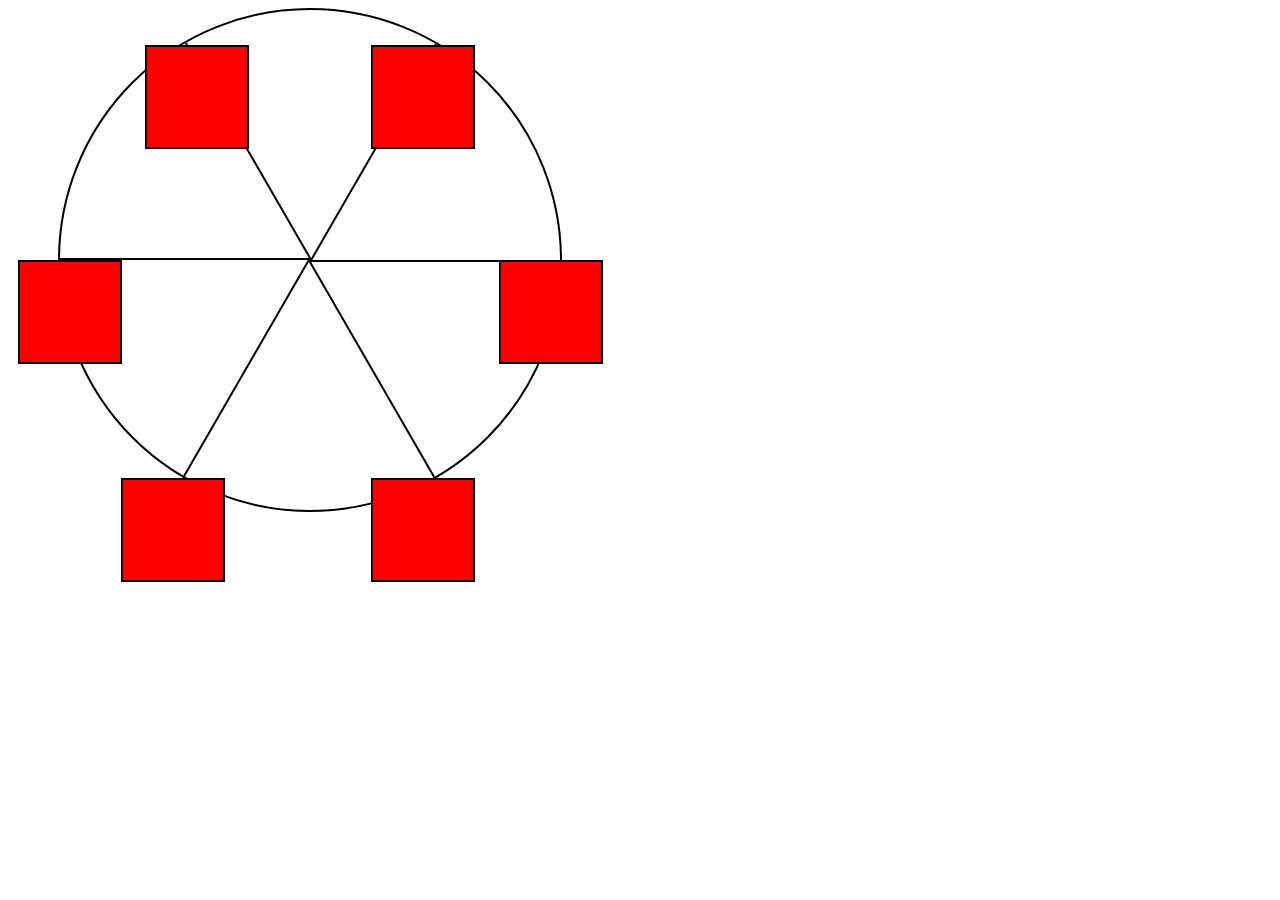
<file: css-animation-ferris-wheel/index.html>
<!DOCTYPE html>
<html lang="en">
<head>
    <meta charset="UTF-8">
    <meta http-equiv="X-UA-Compatible" content="IE=edge">
    <meta name="viewport" content="width=device-width, initial-scale=1.0">
    <link rel="stylesheet" href="styles.css">
    <title>Ferris Wheel</title>
</head>
<body>
    <div class="wheel">
        <span class="line"></span>
        <span class="line"></span>
        <span class="line"></span>
        <span class="line"></span>
        <span class="line"></span>
        <span class="line"></span>
        
        <div class="cabin"></div>
        <div class="cabin"></div>
        <div class="cabin"></div>
        <div class="cabin"></div>
        <div class="cabin"></div>
        <div class="cabin"></div>
    </div>
</body>
</html>
</file>
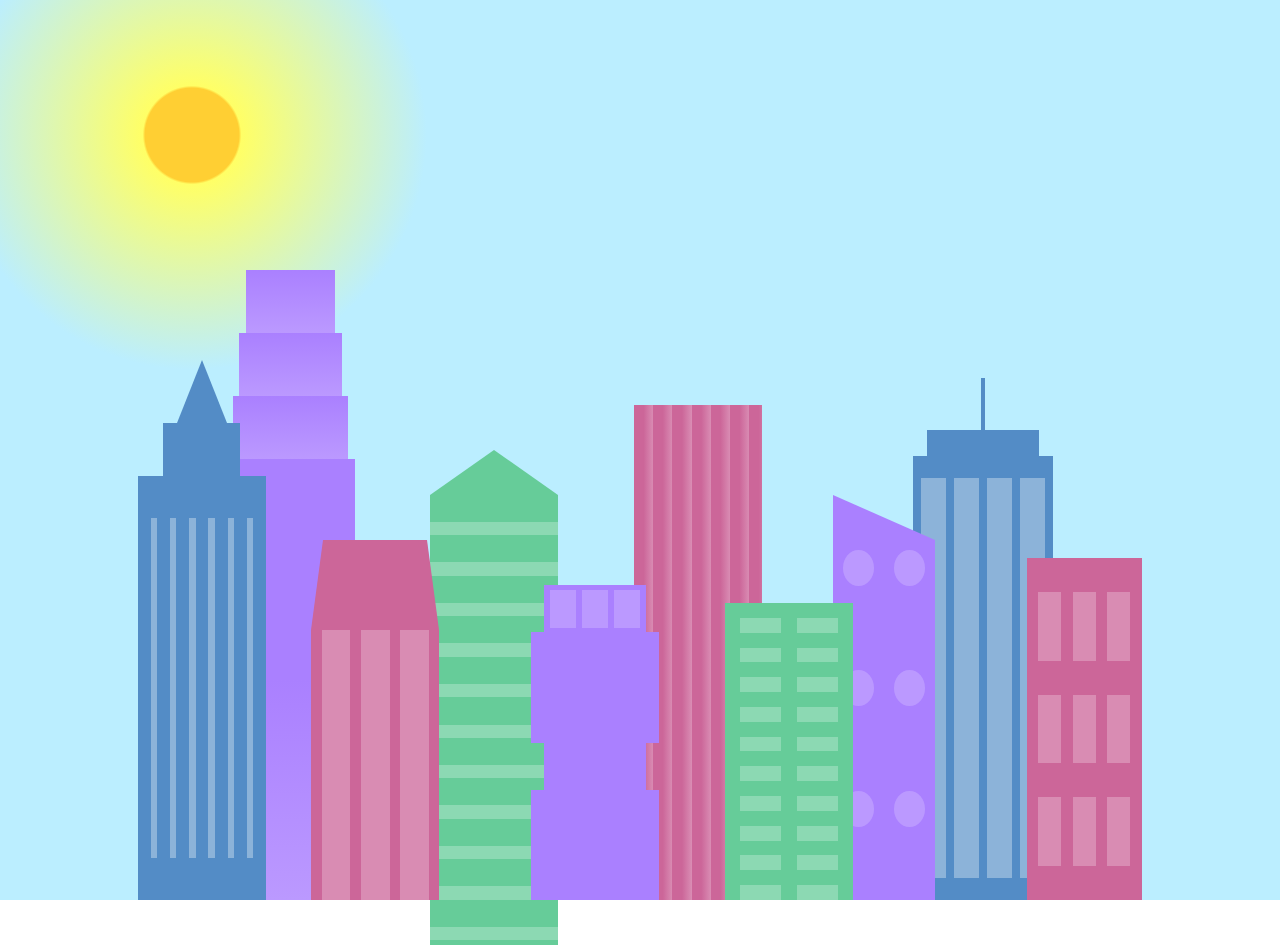
<file: css-city-skyline/index.html>
<!DOCTYPE html>
<html lang="en">
<head>
    <meta charset="UTF-8">
    <meta http-equiv="X-UA-Compatible" content="IE=edge">
    <meta name="viewport" content="width=device-width, initial-scale=1.0">
    <link rel="stylesheet" href="styles.css">
    <title>City Skyline</title>
</head>
<body>
    
    <div class="background-buildings sky">
        <div></div>
            <div></div>
        <div class="bb1 building-wrap">
            
            <div class="bb1a bb1-window"></div>
            <div class="bb1b bb1-window"></div>
            <div class="bb1c bb1-window"></div>
            <div class="bb1d "></div>
        </div>
        <div class="bb2">
            <div class="bb2a"></div>
            <div class="bb2b"></div>
        </div>
        <div class="bb3"></div>
        <div></div>
        <div class="bb4 building-wrap">
            <div class="bb4a"></div>
            <div class="bb4b"></div>
            <div class="bb4c window-wrap">
                <div class="bb4-window"></div>
                <div class="bb4-window"></div>
                <div class="bb4-window"></div>
                <div class="bb4-window"></div>
            </div>
        </div>
        <div></div>
        <div></div>
    </div>

    <div class="foreground-buildings">
        <div></div>
        <div></div>
        <div class="fb1 building-wrap">
            <div class="fb1a"></div>
            <div class="fb1b"></div>
            <div class="fb1c"></div>
        </div>
        <div class="fb2">
            <div class="fb2a"></div>
            <div class="fb2b window-wrap">
                <div class="fb2-window"></div>
                <div class="fb2-window"></div>
                <div class="fb2-window"></div>
            </div>
        </div>
        <div></div>
        <div class="fb3 building-wrap">
            <div class="fb3a window-wrap">
                <div class="fb3-window"></div>
                <div class="fb3-window"></div>
                <div class="fb3-window"></div>
            </div>
            <div class="fb3b"></div>
            <div class="fb3a"></div>
            <div class="fb3b"></div>
        </div>
        <div class="fb4">
            <div class="fb4a"></div>
            <div class="fb4b">
                <div class="fb4-window"></div>
                <div class="fb4-window"></div>
                <div class="fb4-window"></div>
                <div class="fb4-window"></div>
                <div class="fb4-window"></div>
                <div class="fb4-window"></div>
            </div>
        </div>
        <div class="fb5"></div>
        <div class="fb6"></div>
        <div></div>
        <div></div>
    </div>
</body>
</html>
</file>
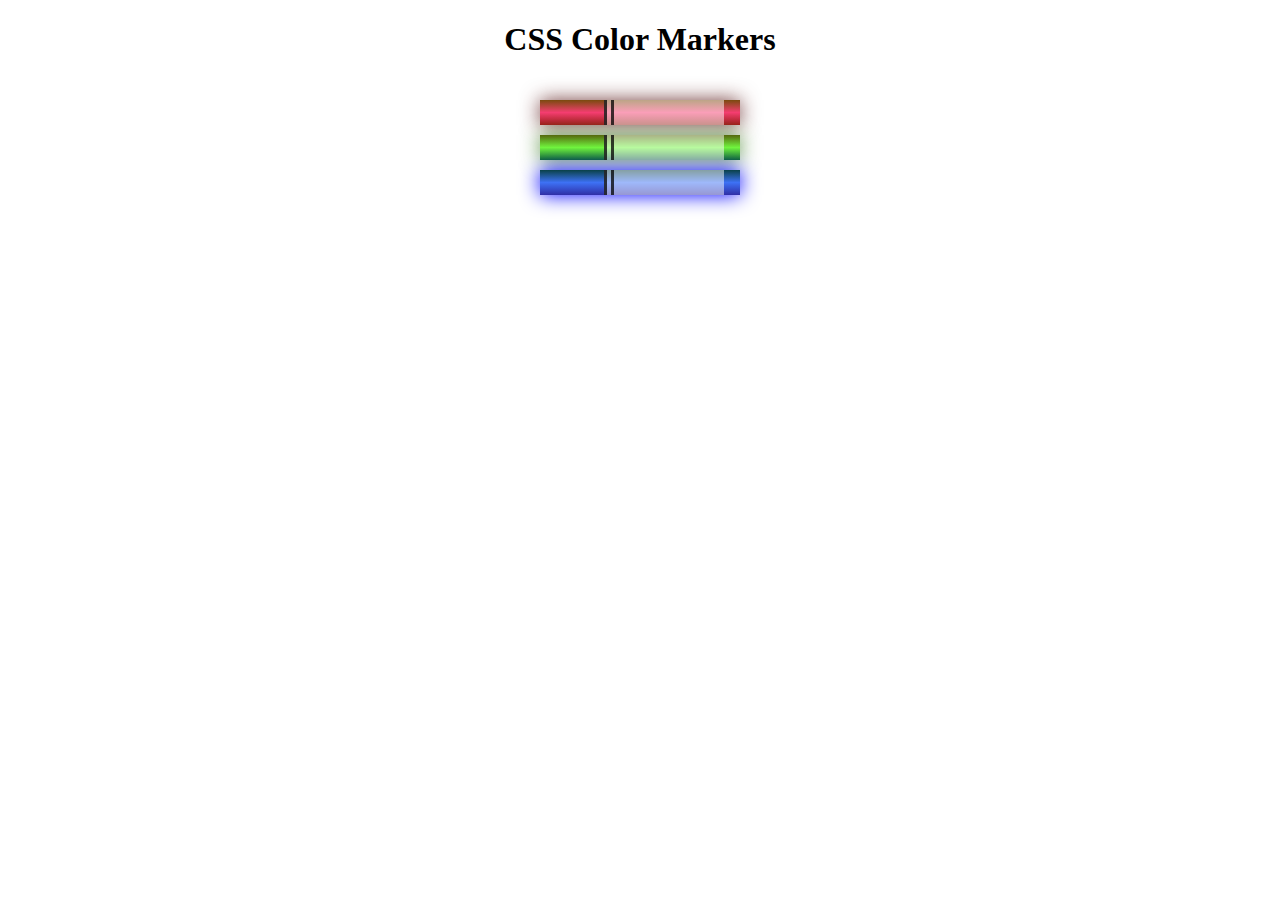
<file: css-color-project/index.html>
<!DOCTYPE html>
<html lang="en">
  <head>
    <meta charset="utf-8">
    <meta name="viewport" content="width=device-width, initial-scale=1.0">
    <title>Colored Markers</title>
    <link rel="stylesheet" href="styles.css">
  </head>
  <body>
    <h1>CSS Color Markers</h1>
    <div class="container">
      <div class="marker red">
        <div class="cap"></div>
        <div class="sleeve"></div>
      </div>
      <div class="marker green">
        <div class="cap"></div>
        <div class="sleeve"></div>
      </div>
      <div class="marker blue">
        <div class="cap"></div>
        <div class="sleeve"></div>
      </div>
    </div>
  </body>
</html>
</file>
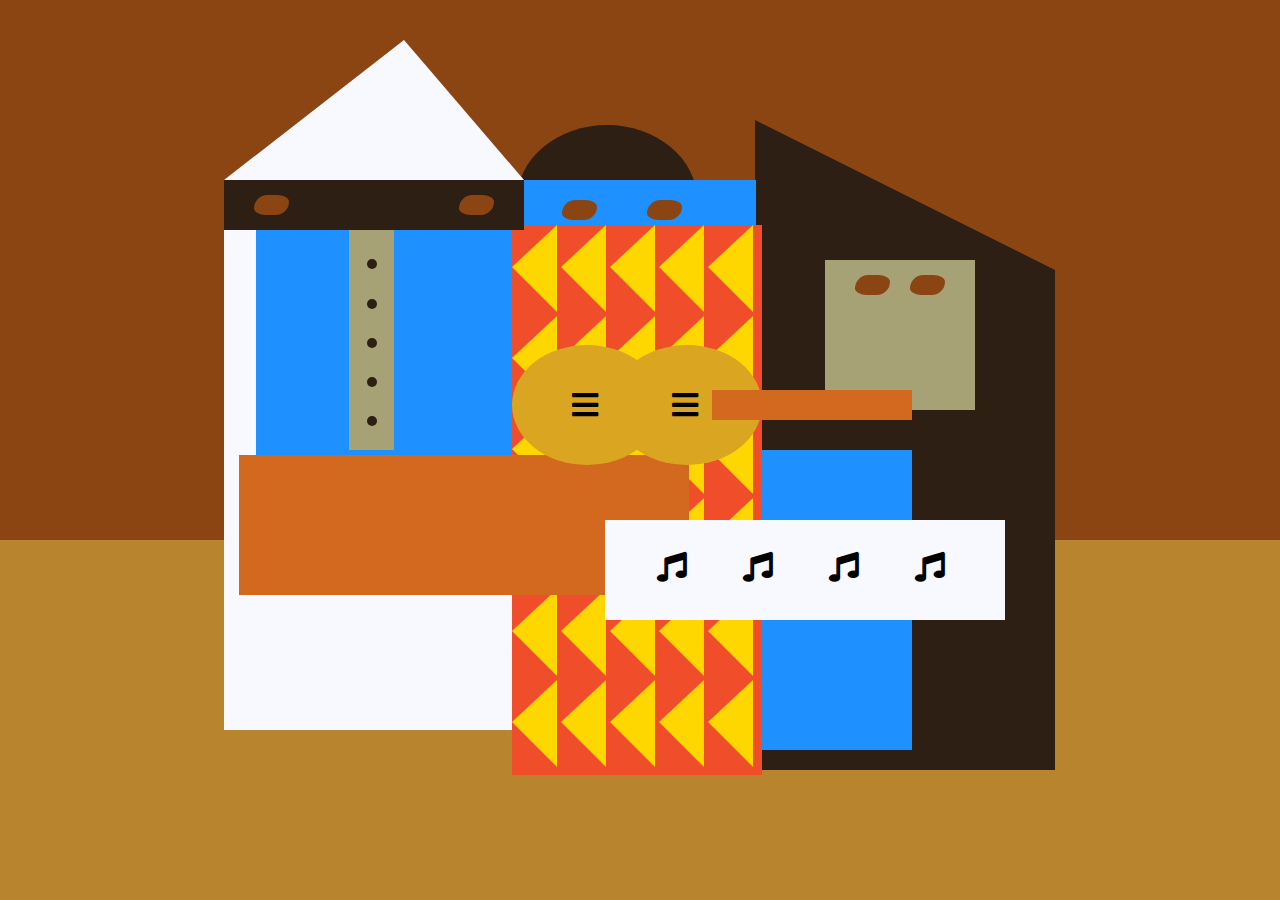
<file: css-painting/index.html>
<!DOCTYPE html>
<html lang="en">
<head>
    <meta charset="UTF-8">
    
    <meta name="viewport" content="width=device-width, initial-scale=1.0">
    <link rel="stylesheet" href="styles.css">
    <link rel="stylesheet" href="https://use.fontawesome.com/releases/v5.8.2/css/all.css">
    <title>Picasso Painting</title>
</head>
<body>
    <div id="back-wall">

    </div>
    <div class="characters">
        <div id="offwhite-character">
            <div id="white-hat"></div>
            <div id="black-mask">
                <div class="eyes left"></div>
                <div class="eyes right"></div>

            </div>

            

            <div id="gray-instrument">
                <div class="black-dot"></div>
                <div class="black-dot"></div>
                <div class="black-dot"></div>
                <div class="black-dot"></div>
                <div class="black-dot"></div>
            </div>
            <div id="tan-table"></div>

        </div>
        <div id="black-character">
            <div id="black-hat"></div>
            <div id="gray-mask">
                <div class="eyes left"></div>
                <div class="eyes right"></div>
            </div>
            <div id="white-paper">
                <i class="fas fa-music"></i>
                <i class="fas fa-music"></i>
                <i class="fas fa-music"></i>
                <i class="fas fa-music"></i>
            </div>
                
        </div>

        <div class="blue" id="blue-left"></div>
        <div class="blue" id="blue-right"></div>

        <div id="orange-character">
            <div id="black-round-hat"></div>
            <div id="eyes-div">
                <div class="eyes left"></div>
                <div class="eyes right"></div>
            </div>
            <div id="triangles">
                <div class="triangle"></div>
                <div class="triangle"></div>
                <div class="triangle"></div>
                <div class="triangle"></div>
                <div class="triangle"></div>
                <div class="triangle"></div>
                <div class="triangle"></div>
                <div class="triangle"></div>
                <div class="triangle"></div>
                <div class="triangle"></div>
                <div class="triangle"></div>
                <div class="triangle"></div>
                <div class="triangle"></div>
                <div class="triangle"></div>
                <div class="triangle"></div>
                <div class="triangle"></div>
                <div class="triangle"></div>
                <div class="triangle"></div>
                <div class="triangle"></div>
                <div class="triangle"></div>
                <div class="triangle"></div>
                <div class="triangle"></div>
                <div class="triangle"></div>
                <div class="triangle"></div>
                <div class="triangle"></div>
                <div class="triangle"></div>
                <div class="triangle"></div>
                <div class="triangle"></div>
                <div class="triangle"></div>
                <div class="triangle"></div>
            </div>
            <div id="guitar">
                <div class="guitar" id="guitar-left">
                    <i class="fas fa-bars"></i>
                </div>
                <div class="guitar" id="guitar-right">
                    <i class="fas fa-bars"></i>
                </div>
                <div  id="guitar-neck"></div>
            </div>
        </div>


    </div>
    
</body>
</html>
</file>
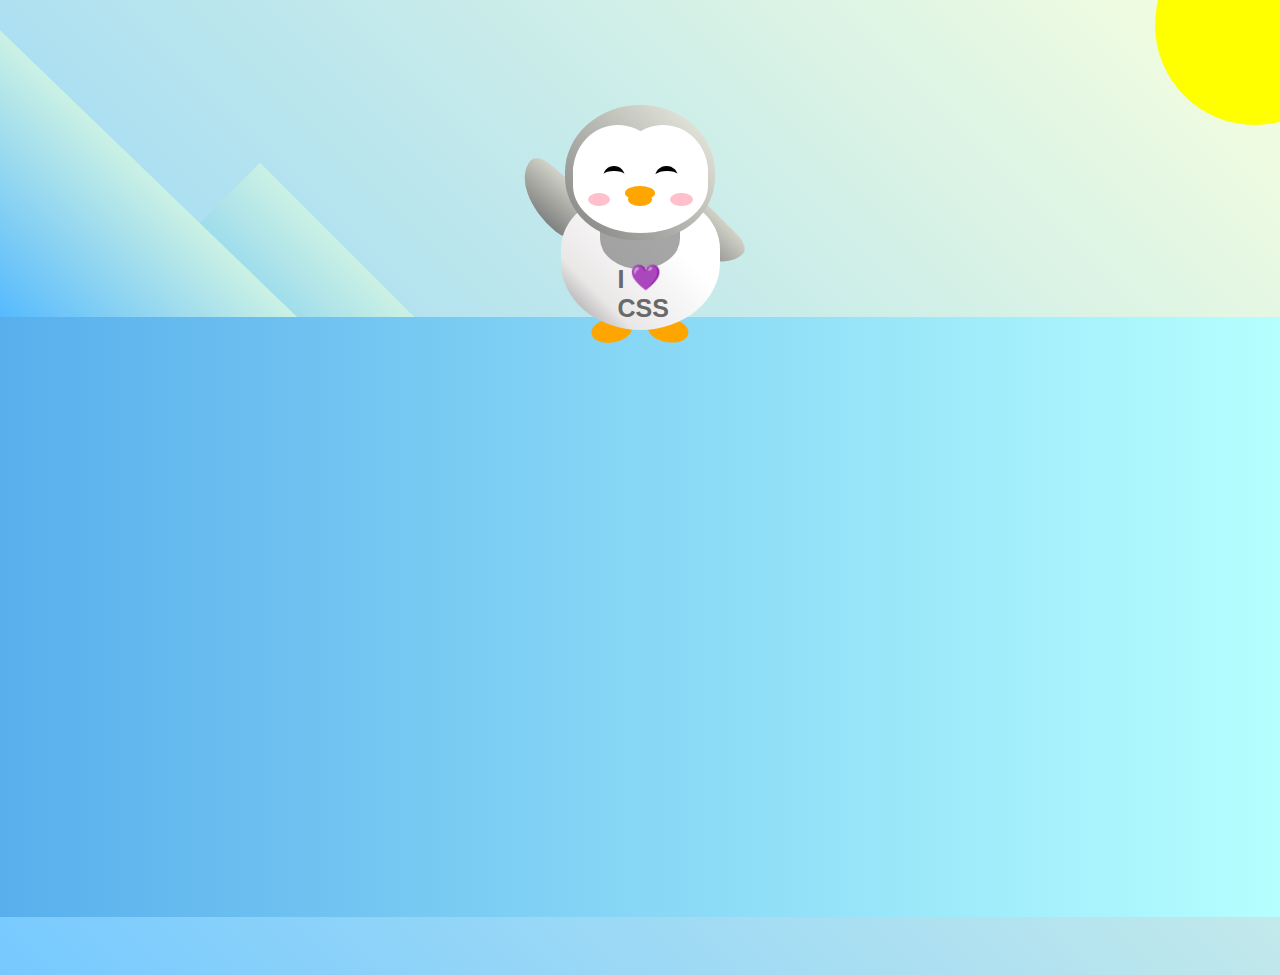
<file: css-penguin/index.html>
<!DOCTYPE html>
<html lang="en">
  <head>
    <meta charset="UTF-8" />
    <meta http-equiv="X-UA-Compatible" content="IE=edge" />
    <meta name="viewport" content="width=device-width, initial-scale=1.0" />
    <link rel="stylesheet" href="styles.css" />
    <title>Document</title>
  </head>
  <body>
    <div class="left-mountain"></div>
    <div class="back-mountain"></div>
    <div class="sun"></div>

    <div class="penguin">

      <div class="penguin-head">
        <div class="face left"></div>
        <div class="face right"></div>
        <div class="chin"></div>
        <div class="eye left">
            <div class="eye-lid"></div>
        </div>
        <div class="eye right">
            <div class="eye-lid"></div>
        </div>
        <div class="blush left"></div>
        <div class="blush right"></div>
        <div class="beak top"></div>
        <div class="beak bottom"></div>
      </div>

      <div class="shirt">
        <div>💜</div>
        <p>I CSS</p>
        </div>
      <div class="penguin-body">
        <div class="arm left"></div>
        <div class="arm right" ></div>
        <div class="foot left"></div>
        <div class="foot right"></div>
      </div>
    </div>

    <div class="ground"></div>
  </body>
</html>
</file>
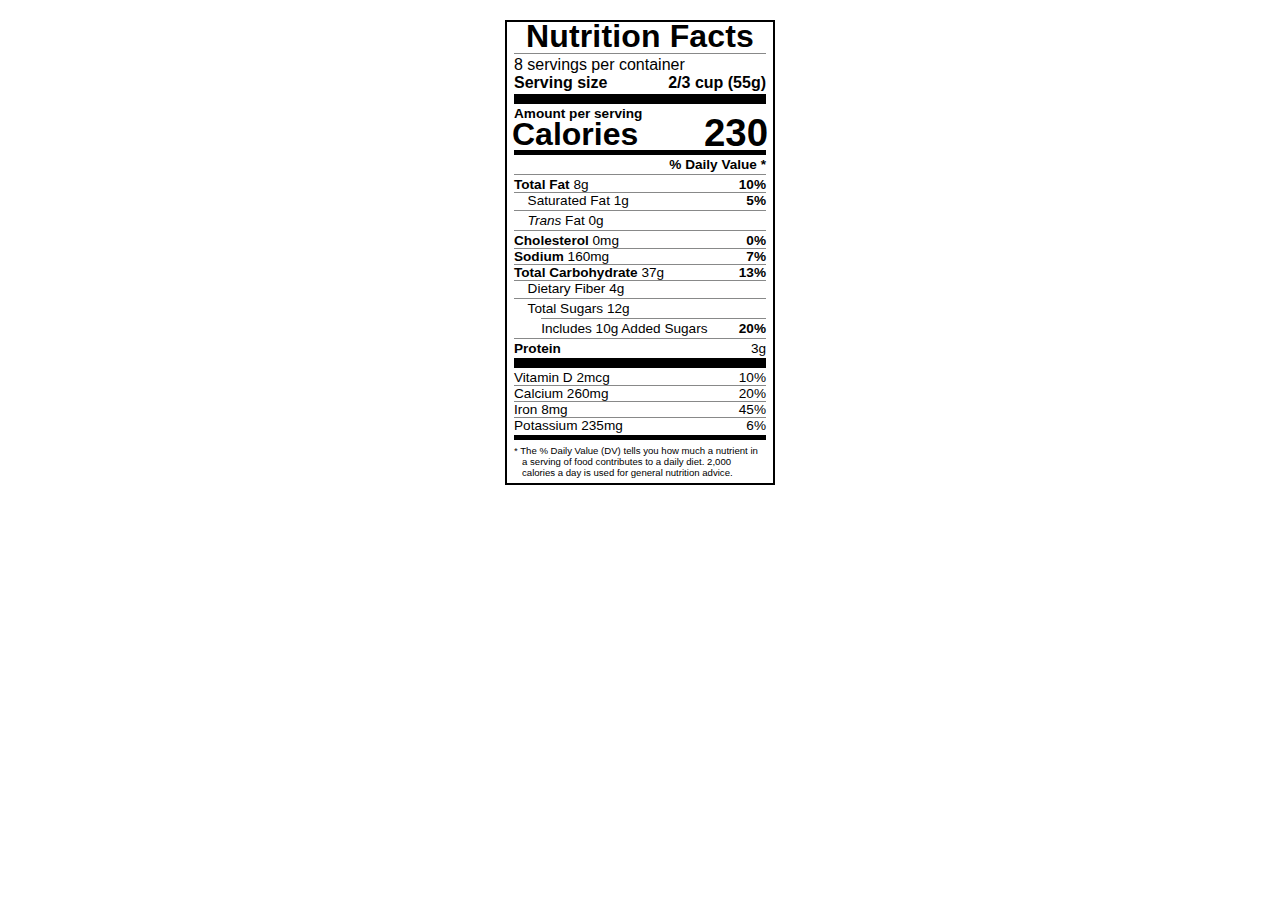
<file: css-typography project/index.html>
<!DOCTYPE html>
<html lang="en">
  <head>
    <meta charset="UTF-8" />
    <meta http-equiv="X-UA-Compatible" content="IE=edge" />
    <meta name="viewport" content="width=device-width, initial-scale=1.0" />
    <link rel="stylesheet" href="styles.css">
    <title>Document</title>
  </head>
  <body>
    <!--
        p {
  display:flex;
  justify-content:space-between;
  margin: 0;
---------------------------------------------------------
  The rem unit stands for root em, and is relative to the font size of the html element.

Create a .small-text selector and set the font-size to 0.85rem, which would calculate to roughly 13.6px (remember that you set your html to have a font-size of 16px).
}

-->

    <div class="label">
      <header>
        <h1 class="bold">Nutrition Facts</h1>
        <div class="divider"></div>
        <p>8 servings per container</p>
        <p class="bold">Serving size <span>2/3 cup (55g)</span></p>
      </header>
      <div class="divider large"></div>
      <div class="calories-info">
        <div class="left-container">
          <h2 class="bold small-text">Amount per serving</h2>
          <p>Calories</p>
        </div>
        <span>230</span>
      </div>
      <div class="divider medium"></div>
      <div class="daily-value small-text">
        <p class="bold right no-divider">% Daily Value *</p>
        <div class="divider"></div>
        <p>
          <span><span class="bold">Total Fat</span> 8g</span>
          <span class="bold">10%</span>
        </p>
        <p class="indent no-divider">
          Saturated Fat 1g <span class="bold">5%</span>
        </p>
        <div class="divider"></div>
        <p class="indent no-divider">
          <span><i>Trans</i> Fat 0g</span>
        </p>
        <div class="divider"></div>
        <p>
          <span><span class="bold">Cholesterol</span> 0mg</span>
          <span class="bold">0%</span>
        </p>
        <p>
          <span><span class="bold">Sodium</span> 160mg</span>
          <span class="bold">7%</span>
        </p>
        <p>
          <span><span class="bold">Total Carbohydrate</span> 37g</span>
          <span class="bold">13%</span>
        </p>
        <p class="indent no-divider">Dietary Fiber 4g</p>
        <div class="divider"></div>
        <p class="indent no-divider">Total Sugars 12g</p>
        <div class="divider double-indent"></div>
        <p class="double-indent no-divider">
          Includes 10g Added Sugars <span class="bold">20%</span>
        </p>
        <div class="divider"></div>
        <p class="no-divider"><span class="bold">Protein</span> 3g</p>
        <div class="divider large"></div>
        <p>Vitamin D 2mcg <span>10%</span></p>
        <p>Calcium 260mg <span>20%</span></p>
        <p>Iron 8mg <span>45%</span></p>
        <p class="no-divider">Potassium 235mg <span>6%</span></p>
      </div>
      <div class="divider medium"></div>
      <p class="note">
        * The % Daily Value (DV) tells you how much a nutrient in a serving of
        food contributes to a daily diet. 2,000 calories a day is used for
        general nutrition advice.
      </p>
    </div>
  </body>
</html>
</file>
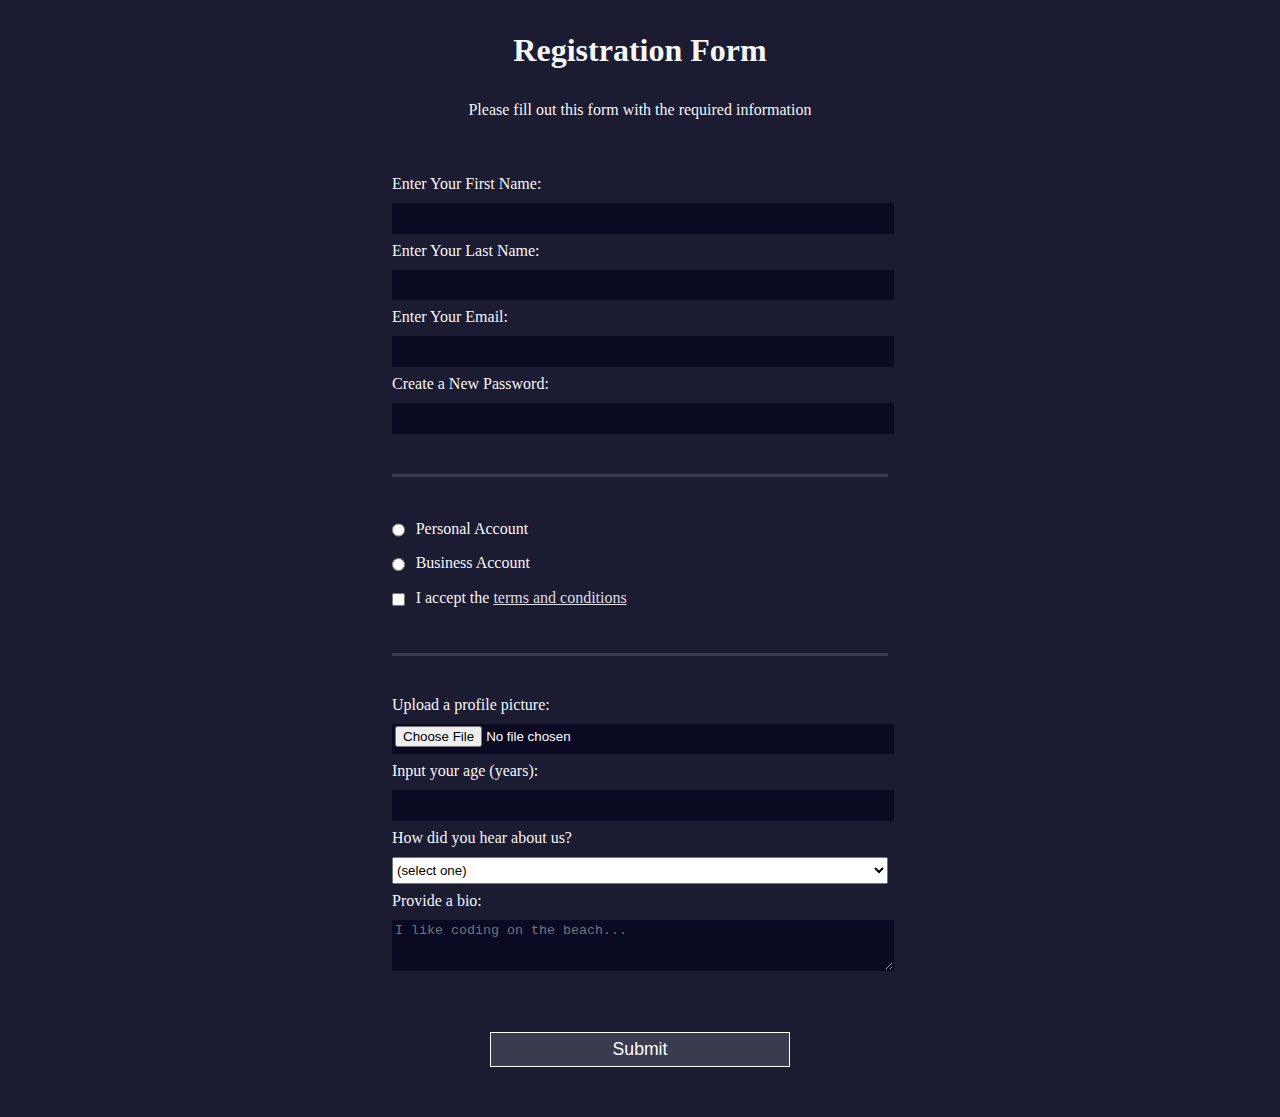
<file: registration form code/index.html>
<!DOCTYPE html>
<html lang="en">
  <head>
    <meta charset="UTF-8">
    <title>Registration Form</title>
    <link rel="stylesheet" href="styles.css" />
  </head>
  <body>
    <h1>Registration Form</h1>
    <p>Please fill out this form with the required information</p>
    <form method="post" action='https://register-demo.freecodecamp.org'>
      <fieldset>
        <label for="first-name">Enter Your First Name: <input id="first-name" name="first-name" type="text" required /></label>
        <label for="last-name">Enter Your Last Name: <input id="last-name" name="last-name" type="text" required /></label>
        <label for="email">Enter Your Email: <input id="email" name="email" type="email" required /></label>
        <label for="new-password">Create a New Password: <input id="new-password" name="new-password" type="password" pattern="[a-z0-5]{8,}" required /></label>
      </fieldset>
      <fieldset>
        <label for="personal-account"><input id="personal-account" type="radio" name="account-type" class="inline" /> Personal Account</label>
        <label for="business-account"><input id="business-account" type="radio" name="account-type" class="inline" /> Business Account</label>
        <label for="terms-and-conditions">
          <input id="terms-and-conditions" type="checkbox" required name="terms-and-conditions" class="inline" /> I accept the <a href="https://www.freecodecamp.org/news/terms-of-service/">terms and conditions</a>
        </label>
      </fieldset>
      <fieldset>
        <label for="profile-picture">Upload a profile picture: <input id="profile-picture" type="file" name="file" /></label>
        <label for="age">Input your age (years): <input id="age" type="number" name="age" min="13" max="120" /></label>
        <label for="referrer">How did you hear about us?
          <select id="referrer" name="referrer">
            <option value="">(select one)</option>
            <option value="1">freeCodeCamp News</option>
            <option value="2">freeCodeCamp YouTube Channel</option>
            <option value="3">freeCodeCamp Forum</option>
            <option value="4">Other</option>
          </select>
        </label>
        <label for="bio">Provide a bio:
          <textarea id="bio" name="bio" rows="3" cols="30" placeholder="I like coding on the beach..."></textarea>
        </label>
      </fieldset>
      <input type="submit" value="Submit" />
    </form>
  </body>
</html>
</file>
<file: css-animation-ferris-wheel/styles.css>
.wheel{
    border: 2px solid black;
    border-radius: 50%;
    margin-left: 50px;
    position: absolute;
    height: 55vw;
    width: 55vw;
    max-height: 500px;
    max-width: 500px;
    animation-name: wheel;
    animation-iteration-count: infinite;
    animation-timing-function: linear;
    animation-duration: 10s;
}
.line{
    background-color: black;
    width: 50%;
    height: 2px;
    position: absolute;
    left: 50%;
    top: 50%;
    /* the transform-origin determines around which point the element is rotated */
    transform-origin: 0% 0%;
}
.line:nth-of-type(2) {
    transform: rotate(60deg);
  }
  .line:nth-of-type(3) {
    transform: rotate(120deg);
  }
  .line:nth-of-type(4) {
    transform: rotate(180deg);
  }
  .line:nth-of-type(5) {
    transform: rotate(240deg);
  }
  .line:nth-of-type(6) {
    transform: rotate(300deg);
  }
  .cabin{
    background-color: red;
    width: 20%;
    height: 20%;
    position: absolute;
    border: 2px solid;
    transform-origin: 50% 0%;
    animation: cabins 10s ease-in-out infinite;
    
  }
  .cabin:nth-of-type(1){
    right: -8.5%;
    top: 50%;
  }
  .cabin:nth-of-type(2){
    right: 17%;
    top: 93.5%;
  }.cabin:nth-of-type(3){
    right: 67%;
    top: 93.5%;
  }.cabin:nth-of-type(4){
    left: -8.5%;
    top: 50%;
  }.cabin:nth-of-type(5){
    left: 17%;
    top: 7%;
  }
  .cabin:nth-of-type(6){
    right: 17%;
    top: 7%;
  }

  @keyframes wheel{
    0%{
        transform: rotate(0deg);
    }
    100%{
        transform: rotate(360deg);
    }
  }
  @keyframes cabins{
    0%{
        transform: rotate(0deg);
        /* background-color: yellow; */
    }
    25%{
        background-color: yellow;
    }
    50%{
        background-color: purple;
    }
    75%{
        background-color: yellow;
    }
    100%{
        transform: rotate(-360deg);
    }
  }
</file>
<file: css-city-skyline/styles.css>
:root{
    --building-color1: #aa80ff;
    --building-color2: #66cc99;
    --building-color3: #cc6699;
    --building-color4: #538cc6;
    --window-color1:#bb99ff;
    --window-color2:#8cd9b3;
    --window-color3:#d98cb3;
    --window-color4:#8cb3d9;

}
*{
  
    box-sizing: border-box;
}

    
body{
    height: 100vh;
    margin: 0;
    overflow: hidden;
}
.background-buildings,.foreground-buildings{
    width: 100%;
    height: 100%;
    display: flex;
    align-items: flex-end;
    justify-content: space-evenly;

    position: absolute;
    top: 0;
    

}
.building-wrap{
    display: flex;
    flex-direction: column;
    align-items: center;
}
.window-wrap{
    display: flex;
    align-items: center;
    justify-content: space-evenly;
}
.sky{
    background: radial-gradient(closest-corner circle at 15% 15%,#ffcf33 0%,
    #ffcf33 20%,
    #ffff66 21%,
    #bbeeff 100%);
}

/* BACKGROUND BUILDINGS - "bb" stands for "background building" */
.bb1{
    width: 10%;
    height: 70%;
}  
   
.bb1-window{
    height: 10%;
    background: linear-gradient(var(--building-color1),var(--window-color1));
}
.bb1a{
    width: 70%;
}
.bb1b{
    width: 80%;
}
.bb1c{
    width: 90%;
}
.bb1d{
    width: 100%;
    height: 70%;
  background: linear-gradient(var(--building-color1) 50%,var(--window-color1));
}

.bb2{
    width: 10%;
    height: 50%;
   
}
.bb2a{
border-bottom: 5vh solid var(--building-color2);
border-left: 5vw solid transparent;
border-right: 5vw solid transparent;

}
.bb2b{
    width: 100%;
    height: 100%;
    background: repeating-linear-gradient(var(--building-color2) 0%,
    var(--building-color2) 6%,
    var(--window-color2) 6%,
    var(--window-color2) 9%)
    ;
}
.bb3{
    width: 10%;
    height: 55%;
    background: repeating-linear-gradient(90deg,var(--building-color3),var(--building-color3),var(--window-color3) 15%);
}
.bb4{
    width: 11%;
    height: 58%;
   
}
.bb4a{
    width: 3%;
    height: 10%;
    background-color: var(--building-color4);}
.bb4b{
    width: 80%;
    height: 5%;
    background-color: var(--building-color4);
}
.bb4c{
    width: 100%;
    height: 85%;
    background-color: var(--building-color4);
}
.bb4-window{
    width: 18%;
    height: 90%;
    background-color: var(--window-color4);
}
/* .foreground-buildings{
    width: 100%;
    height: 100%;
    
    background-color: aquamarine;
    display: flex;
    align-items: flex-end;
    justify-content: space-evenly;
} */

/*  FOREGROUND BUILDINGS - "fb" stands for "foreground building" */
.fb1{
    width: 10%;
    height: 60%;
    
}
.fb1a{
    border-left: 2vw solid transparent;
    border-right: 2vw solid transparent;
    border-bottom: 7vh solid var(--building-color4);
}
.fb1b{
    width: 60%;
    height: 10%;
    
    background-color: var(--building-color4);
}
.fb1c{
    width: 100%;
    height: 80%;
    background: repeating-linear-gradient(90deg,var(--building-color4) 0%,
    var(--building-color4) 10%,
    transparent 10%,
    transparent 15%),repeating-linear-gradient(var(--building-color4) 0%,
    var(--building-color4) 10%,
    var(--window-color4) 10%,
    var(--window-color4) 90%);
}

.fb2{
    width: 10%;
    height: 40%;
    
   
}
.fb2a{
    width: 100%;
    border-bottom:10vh solid var(--building-color3);
    border-right: 1vw solid transparent;
    border-left: 1vw solid transparent;

}
.fb2b{
    width: 100%;
    height: 75%;
    background-color: var(--building-color3);
}
.fb2-window{
    width: 22%;
    height: 100%;
    background-color: var(--window-color3);
}
.fb3{
    width: 10%;
    height: 35%;

}
.fb3-window{
    width: 25%;
    height: 80%;
    background-color: var(--window-color1);
}
.fb3a{
    width: 80%;
    height: 15%;
    background-color: var(--building-color1);

}
.fb3b{
    width: 100%;
    height: 35%;
    background-color: var(--building-color1);

}

.fb4{
    width: 8%;
    height: 45%;
    
    position: relative;
    left: 10%; 
}
.fb4a{
    border-top: 5vh solid transparent;
    border-left: 8vw solid var(--building-color1);
}
.fb4b{
    width: 100%;
    height: 89%;
    background-color: var(--building-color1);
    display: flex;
    flex-wrap: wrap;
}
.fb4-window{
    width: 30%;
    height: 10%;
    border-radius: 50%;
    background-color: var(--window-color1);
    margin: 10%;
    

}
.fb5{
    width: 10%;
    height: 33%;
    
    position: relative;
    right: 10%;
    background: repeating-linear-gradient(var(--building-color2) 0%,
    var(--building-color2) 5%,
    transparent 5%,
    transparent 10%),repeating-linear-gradient(90deg,var(--building-color2) 0%,
    var(--building-color2) 12%,
    var(--window-color2) 12%,
    var(--window-color2) 44%);
  
}.fb6{
    width: 9%;
    height: 38%;
   
    background: repeating-linear-gradient(90deg,var(--building-color3) 0%,
    var(--building-color3) 10%,
    transparent 10%,
    transparent 30%),repeating-linear-gradient(var(--building-color3) 0%,
    var(--building-color3) 10%,var(--window-color3) 10%,
    var(--window-color3) 30%);
    
}

@media (max-width:1000px){
    :root{
        --building-color1: #000;
        --building-color2: #000;
        --building-color3: #000;
        --building-color4: #000;
        --window-color1:#777;
        --window-color2:#777;
        --window-color3:#777;
        --window-color4:#777;
    }
    .sky{
        background: radial-gradient(closest-corner circle at 15% 15%,#ccc 0%,
        #ccc 20%,
        #445 21%,
        #223 100%);
    }
}
</file>
<file: css-color-project/styles.css>
h1 {
    text-align: center;
  }
  
  .container {
    background-color: rgb(255, 255, 255);
    padding: 10px 0;
  }
  
  .marker {
    width: 200px;
    height: 25px;
    margin: 10px auto;
  }
  
  .cap {
    width: 60px;
    height: 25px;
  }
  
  .sleeve {
    width: 110px;
    height: 25px;
    background-color: rgba(255, 255, 255, 0.5);
    border-left: 10px double rgba(0, 0, 0, 0.75);
  }
  
  .cap, .sleeve {
    display: inline-block;
  }
  
  .red {
    background: linear-gradient(rgb(122, 74, 14), rgb(245, 62, 113), rgb(162, 27, 27));
    box-shadow: 0 0 20px 0 rgba(83, 14, 14, 0.8);
  }
  
  .green {
    background: linear-gradient(#55680D, #71F53E, #116C31);
    box-shadow: 0 0 20px 0 #3B7E20CC;
  }
  .blue {
    background: linear-gradient(hsl(186, 76%, 16%), hsl(223, 90%, 60%), hsl(240, 56%, 42%));
    box-shadow: 0 0 20px 0 blue;
  }
</file>
<file: css-painting/styles.css>
body{
    background-color: rgb(184, 132, 46);
}
#back-wall{
    background-color:#8B4513 ;
    width: 100%;
    height: 60%;
    position: absolute;
    top:0;
    left: 0;
    z-index: -1;
}
#offwhite-character{
    width: 300px;
    height: 550px;
    background-color: ghostwhite;
    position: absolute;
    top:20%;
    left: 17.5%;
}
#white-hat{
    width: 0;
    height: 0;
    border-style: solid;
    border-width: 0 120px 140px 180px;
    border-top-color: transparent;
    border-right-color: transparent;
    border-left-color: transparent;
    border-bottom-color: ghostwhite;
    position: absolute;
    top:-140px;
    left:0;
}
#black-mask{
    width: 100%;
    height: 50px;
    background-color: rgb(45, 31, 19);
    position: absolute;
    top: 0;
    left: 0;
    z-index: 1;
}
#gray-instrument{
    width: 15%;
    height: 40%;
    background-color: rgb(167,162,117);
    position: absolute;
    top: 50px;
    left: 125px;
    z-index: 1;
}
.black-dot{
    width: 10px;
    height: 10px;
    background-color: rgb(45, 31, 19);
    border-radius: 50%;
    display:block;
    margin: auto;
    margin-top: 65%;

}
#tan-table{
    width: 450px;
    height: 140px;
    background-color: #D2691E;
    position: absolute;
    top: 275px;
    left: 15px;
    z-index: 1;
}
#black-character{
    width: 300px;
    height: 500px;
    background-color: rgb(45, 31, 19);
    position: absolute;
    top: 30%;
    left: 59%;
}
#black-hat{
    width: 0;
    height: 0;
    border-style: solid;
    border-width: 150px 0 0 300px;
    border-top-color: transparent;
    border-right-color: transparent;
    border-left-color: rgb(45, 31, 19);
    border-bottom-color: transparent;
    position: absolute;
    top:-150px;
    left: 0;
}
#gray-mask{
    width: 150px;
    height: 150px;
    background-color: rgb(167, 162, 117);
    position: absolute;
    top: -10px;
    left: 70px;

}
#white-paper{
    width: 400px;
    height: 100px;
    background-color: ghostwhite;
    position: absolute;
    top: 250px;
    left: -150px;
    z-index: 1;
}
.fa-music{
    display: inline-block;
    margin-top: 8%;
    margin-left: 13%;
}
.blue{
    background-color: #1E90FF;
}
#blue-left{
    width: 500px;
    height: 300px;
    position: absolute;
    top:20%;
    left: 20%;
}
#blue-right{
    width: 400px;
    height: 300px;
    position: absolute;
    top:50%;
    left: 40%;
}

#orange-character{
    width: 250px;
    height: 550px;
    background-color: rgb(240, 78, 42);
    position: absolute;
    top: 25%;
    left: 40%;

}
#black-round-hat{
    width: 180px;
    height: 150px;
    background-color: rgb(45, 31, 19);
    border-radius: 50%;
    position: absolute;
    top: -100px;
    left: 5px;
    z-index: -1;
}
#eyes-div{
    width: 180px;
    height: 50px;
    position: absolute;
    top: -40px;
    left: 20px;
    z-index: 3;
}
#triangles{
    width: 250px;
    height: 550px;
}
.triangle{
    width: 0;
    height: 0;
    border-style: solid;
    border-width: 42px 45px 45px 0;
    border-top-color: transparent;
    border-bottom-color: transparent;border-left-color: transparent;border-right-color: gold;
display: inline-block;}

#guitar{
    width: 100%;
    height: 100px;
    position: absolute;
    top: 120px;
    left: 0px;
    z-index: 3;
}
.guitar{
    width: 150px;
    height: 120px;
    background-color: goldenrod;
    border-radius: 50%;
}
#guitar-left{
    position: absolute;
    left: 0px;
}
#guitar-right{
    position: absolute;
    left: 100px;
}
.fa-bars{
    display: block;
    margin-top: 30%;
    margin-left: 40%;
}
#guitar-neck{
    width: 200px;
    height: 30px;
    background-color: #D2691E;
    position: absolute;
    top: 45px;
    left: 200px;
    z-index: 3;

}

.eyes{
    width: 35px;
    height: 20px;
    background-color: #8B4513;
    border-radius: 20px 50%;
}
.right{
    position: absolute;
    top: 15px;
    right: 30px;
}
.left{
    position: absolute;
    top: 15px;
    left: 30px;
}
.fas{
    font-size: 30px;
}
</file>
<file: css-penguin/styles.css>
body{
    background: linear-gradient(45deg ,rgb(118,201,255),rgb(247,255,222));
    margin: 0;
    padding: 0;
    width: 100%;
    height: 100vh;
    /* Remove both the horizontal and vertical scrollbars, using only one property. */
    overflow: hidden;
}
:root{
    --penguin-face:white;
    --penguin-picorna:orange;
    --penguin-skin:gray;
}
.ground{
    width: 100vw;
    height: calc(100vh - 300px);
    background: linear-gradient(90deg,rgb(88,175,236),rgb(182,255,255));
    position: absolute;
    z-index: 3;
    margin-top: -58px;
}
.penguin{
    width: 300px;
    height: 300px;
    margin: auto;
    margin-top: 75px;
    position: relative;
    z-index: 4;
    transition: 1s ease-in-out 0ms;
}
.penguin:active {
    transform: scale(1.5);
    cursor: not-allowed;
  
  }
.penguin *{
    position: absolute;
}
.penguin-head{
    width: 50%;
    height: 45%;
    background: linear-gradient(45deg,var(--penguin-skin),rgb(239,240,228));
    border-radius: 70% 70% 65% 65%;
    top: 10%;
    left: 25%;
    z-index: 1;
}
.face{
    width: 60%;
    height: 70%;
    background-color: var(--penguin-face);
    border-radius: 70% 70% 60% 60%;
   
    top: 15%;
}
.face.left{
    left: 5%;
}
.face.right{
    right:5%;
  }
  .chin{
    width: 90%;
    height: 70%;
    background-color: var(--penguin-face);
    
    top: 25%;
    left: 5%;
    border-radius: 70% 70% 100% 100%;
  }
  .eye{
   
    top: 45%;
    border-radius: 50%;
    width: 15%;
    height: 17%;
    background-color: black;
  }
  .eye.left{
    left: 25%;

  }
  .eye.right{
    right: 25%;
  }
  .eye-lid{
    
    top: 25%;
    left: -23%;
    border-radius: 50%;
    width: 150%;
    height: 100%;
    background-color: var(--penguin-face);
  }
  .blush{
    
    top: 65%;
    border-radius: 50%;
    width: 15%;
    height: 10%;
    background-color: pink;
  }
  .blush.left{
    left: 15%;
  }
  .blush.right{
    right: 15%;
  }
  .beak{
    height: 10%;
    background-color: var(--penguin-picorna);
    border-radius: 50%;
  }
  .beak.top{
    width: 20%;
    top: 60%;
    left: 40%;
  }
  .beak.bottom{
    width: 16%;
  top: 65%;
  left: 42%;

  }
  .shirt{
    font-size: 25px;
    font-family: Helvetica, sans-serif;
    font-weight: bold;
    top: 165px;
    left: 127.5px;
    z-index: 1;
    color:#6a6969;

  }
  .shirt div {
    top: 22.5px;
    left: 12px;
    font-weight: initial;
  
  }
.penguin-body{
    width: 53%;
    height: 45%;
    background: linear-gradient(45deg,rgb(134, 133, 133) 0%,rgb(234, 231, 231) 25%,white 67%);
    border-radius: 80% 80% 100% 100%;
    top: 40%;
    left: 23.5%;
}
.penguin-body::before {
    content: " ";
    position: absolute;
    width: 50%;
    height: 45%;
    background-color: var(--penguin-skin);
    top: 10%;
    left: 25%;
    border-radius: 0% 0% 100% 100%;
    opacity: 70%;
    
  }
  .arm{
    width: 30%;
    height: 60%;
    background: linear-gradient(90deg,var(--penguin-skin),rgb(209,210,199));
    border-radius: 30% 30% 30% 120%;
    z-index: -1;
  }
  .arm.left{
    top: 35%;
    left: 5%;
    transform-origin: top left;
    transform: rotate(130deg) scaleX(-1);
    animation: wave 3s infinite linear;

  }
  .arm.right{
    top: 0%;
    right: -5%;
    transform: rotate(-45deg);
  }
  @keyframes wave{
    10%{
         transform: rotate(110deg) scaleX(-1);
    }
    20%{
        transform: rotate(130deg) scaleX(-1);
    }
    30%{
        transform: rotate(110deg) scaleX(-1);
    }
    40%{
        transform: rotate(130deg) scaleX(-1);
    }

}
  .foot{
    top: 85%;
    border-radius: 50%;
    width: 15%;
    height: 30%;
    background-color: var(--penguin-picorna);
    z-index: -1;
  }
.foot.left{
    left: 25%;
    transform: rotate(80deg);

}
.foot.right{
    right: 25%;
    transform: rotate(-80deg);

    
}


.left-mountain{
    position: absolute;
    width: 300px;
    height: 300px;
    background: linear-gradient(rgb(203,241,228),rgb(80,183,255));
    transform: skew(0deg,44deg);
    z-index: 2;
    margin-top: 100px;
}
.back-mountain{
    width: 300px;
    height: 300px;
    background: linear-gradient(rgb(203,241,228),rgb(47,170,255));
    position: absolute;
    z-index: 1;
    transform: rotate(45deg);
    left: 110px;
    top: 225px;
}
.sun{
    width: 200px;
    height: 200px;
    background-color: yellow;
    position: absolute;
    border-radius: 50%;
    top: -75px;
  right: -75px;
}
</file>
<file: css-typography project/styles.css>
/* The rem unit stands for root em, and is relative to the font size of the html element.

Create a .small-text selector and set the font-size to 0.85rem, which would calculate to roughly 13.6px (remember that you set your html to have a font-size of 16px). */
* {
    box-sizing: border-box;
  }
  
  html {
    font-size: 16px;
  }
  
  body {
    font-family: 'Open Sans', sans-serif;
  }
  
  .label {
    border: 2px solid black;
    width: 270px;
    margin: 20px auto;
    padding: 0 7px;
  }
  
  header h1 {
    text-align: center;
    margin: -4px 0;
    letter-spacing: 0.15px
  }
  
  p {
    margin: 0;
    display: flex;
    justify-content: space-between;
  }
  
  .divider {
    border-bottom: 1px solid #888989;
    margin: 2px 0;
  }
  
  .bold {
    font-weight: 800;
  }
  
  .large {
    height: 10px;
  }
  
  .large, .medium {
    background-color: black;
    border: 0;
  }
  
  .medium {
    height: 5px;
  }
  
  .small-text {
    font-size: 0.85rem;
  }
  
  
  .calories-info {
    display: flex;
    justify-content: space-between;
    align-items: flex-end;
  }
  
  .calories-info h2 {
    margin: 0;
  }
  
  .left-container p {
    margin: -5px -2px;
    font-size: 2em;
    font-weight: 700;
  }
  
  .calories-info span {
    margin: -7px -2px;
    font-size: 2.4em;
    font-weight: 700;
  }
  
  .right {
    justify-content: flex-end;
  }
  
  .indent {
    margin-left: 1em;
  }
  
  .double-indent {
    margin-left: 2em;
  }
  
  .daily-value p:not(.no-divider) {
    border-bottom: 1px solid #888989;
  }
  
  .note {
    font-size: 0.6rem;
    margin: 5px 0;
    padding:0 8px 0 8px;
    text-indent:-8px;
  }
</file>
<file: registration form code/styles.css>
body {
    width: 100%;
    height: 100vh;
    margin: 0;
    background-color: #1b1b32;
    color: #f5f6f7;
    font-family: Tahoma;
    font-size: 16px;
  }
  
  h1, p {
    margin: 1em auto;
    text-align: center;
  }
  
  form {
    width: 60vw;
    max-width: 500px;
    min-width: 300px;
    margin: 0 auto;
    padding-bottom: 2em;
  }
  
  fieldset {
    border: none;
    padding: 2rem 0;
    border-bottom: 3px solid #3b3b4f;
  }
  
  fieldset:last-of-type {
    border-bottom: none;
  }
  
  label {
    display: block;
    margin: 0.5rem 0;
  }
  
  input,
  textarea,
  select {
    margin: 10px 0 0 0;
    width: 100%;
    min-height: 2em;
  }
  
  input, textarea {
    background-color: #0a0a23;
    border: 1px solid #0a0a23;
    color: #ffffff;
  }
  
  .inline {
    width: unset;
    margin: 0 0.5em 0 0;
    vertical-align: middle;
  }
  
  input[type="submit"] {
    display: block;
    width: 60%;
    margin: 1em auto;
    height: 2em;
    font-size: 1.1rem;
    background-color: #3b3b4f;
    border-color: white;
    min-width: 300px;
  }
  
  input[type="file"] {
    padding: 1px 2px;
  }
  
  a{
    color:#dfdfe2;
  }
</file>
